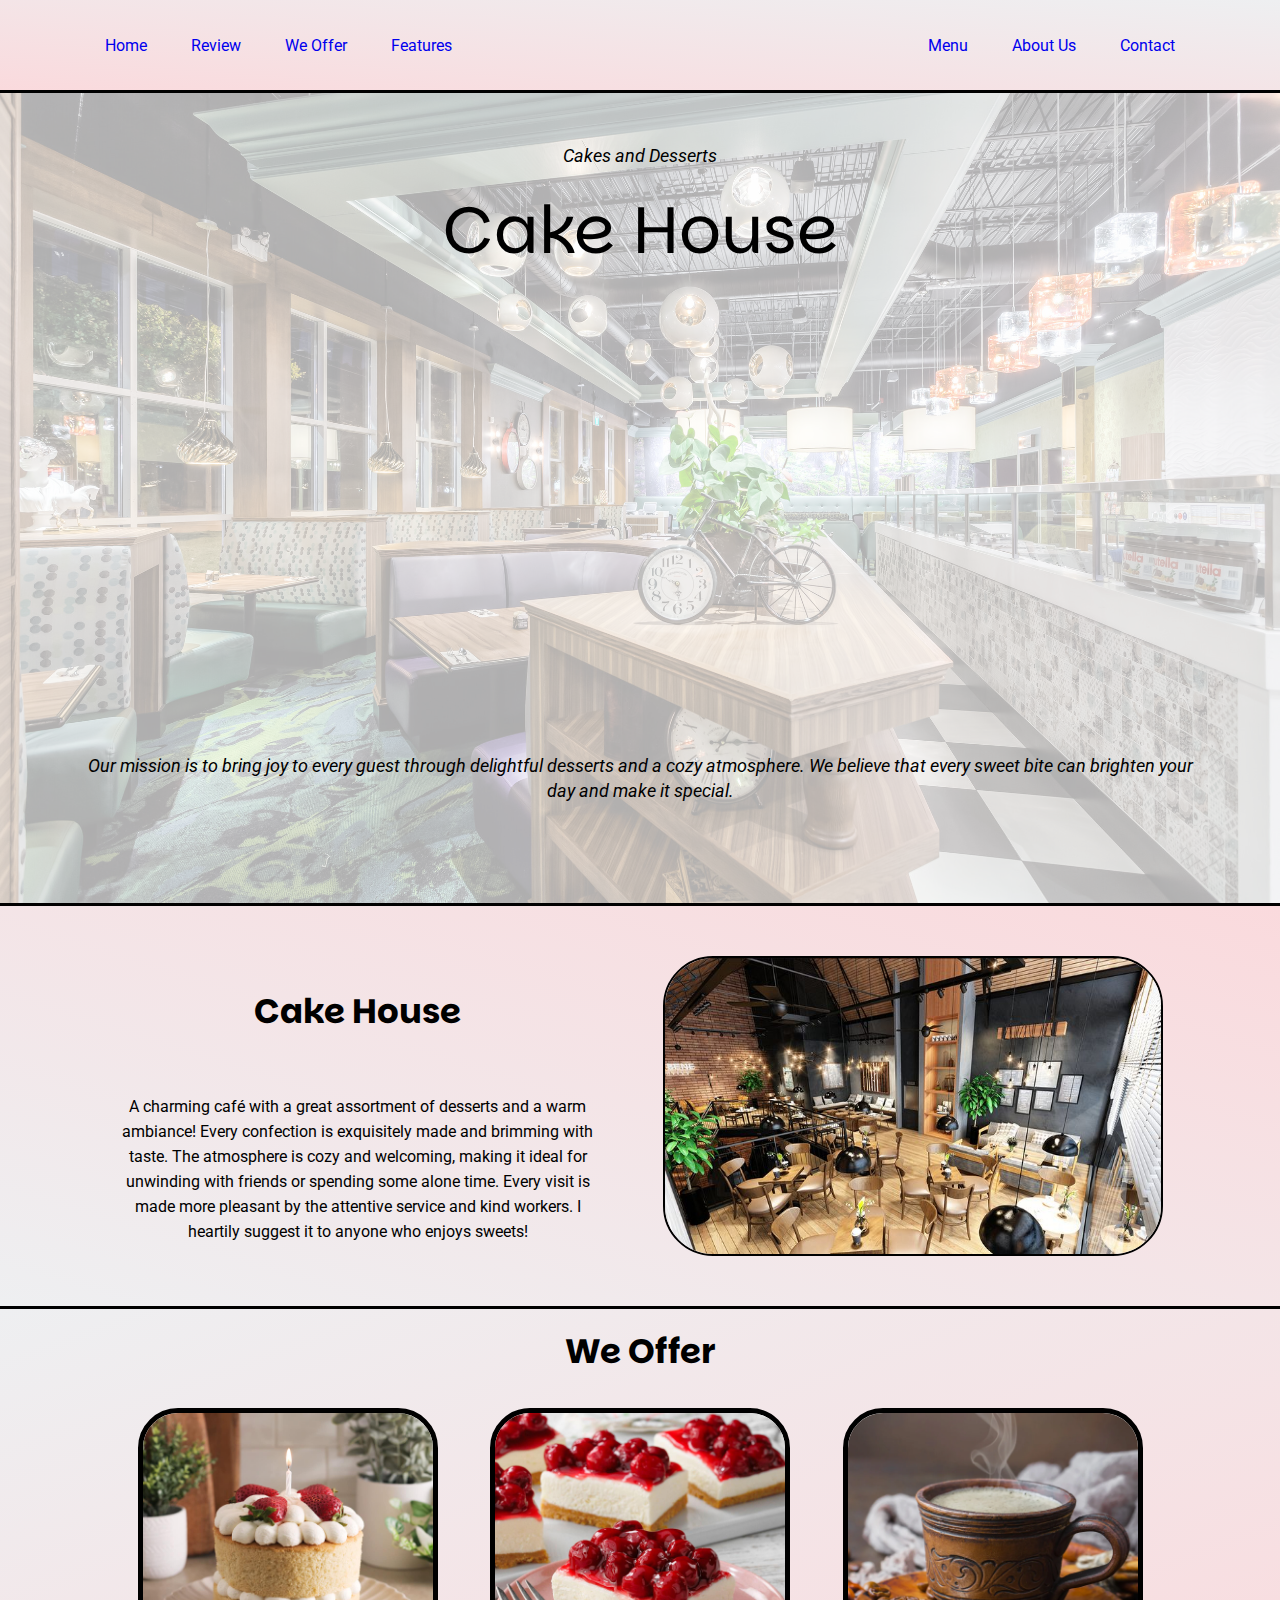
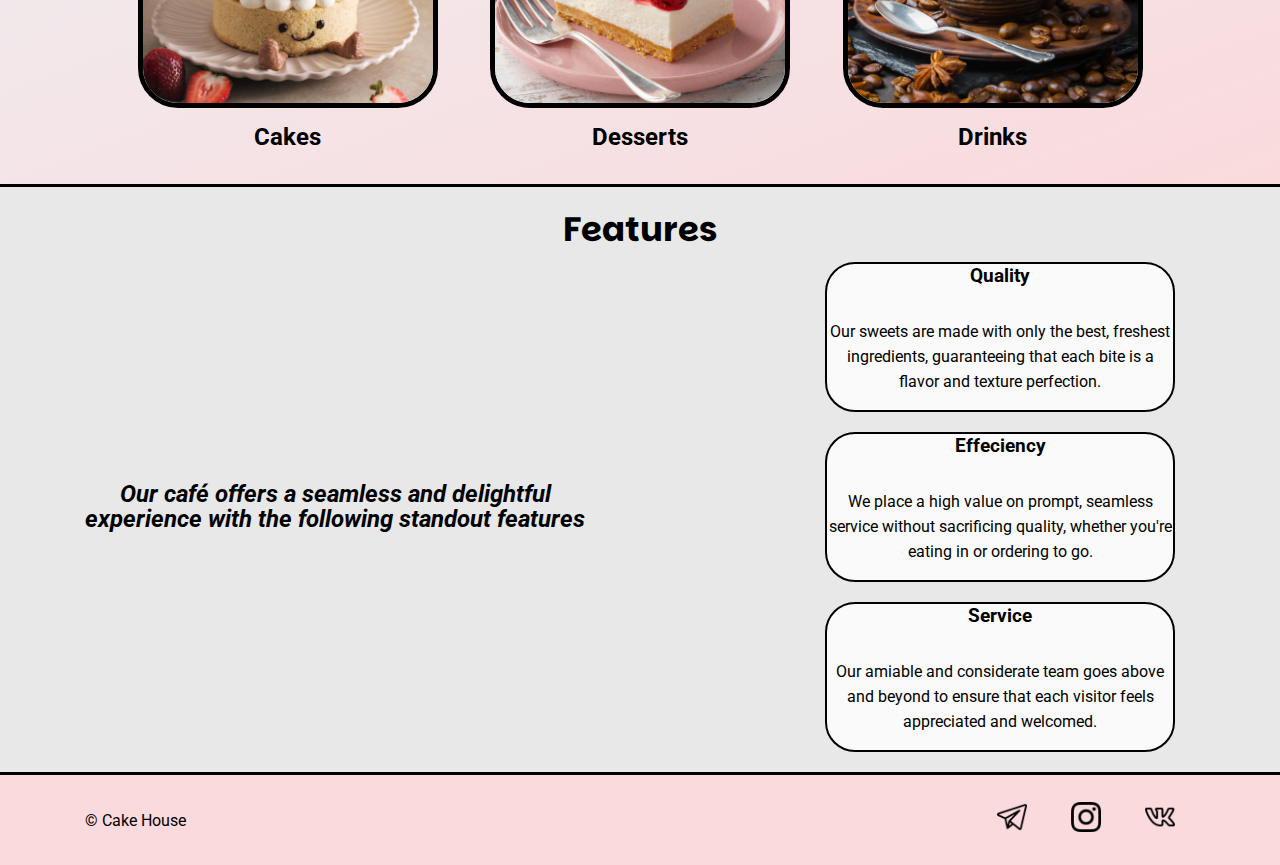
<file: index.html>
<!DOCTYPE html>
<html lang="en">
<head>
    <meta charset="UTF-8">
    <meta name="viewport" content="width=device-width, initial-scale=1.0">
    <title>Cake House</title>
    <link rel="stylesheet" href="/css/style.css">
</head>
<body>
    <header>
        <div class="container">
            <div class="wrapheader">
                <nav>
                    <a href="#home">Home</a>
                    <a href="#review">Review</a>
                    <a href="#why_select_us">We Offer</a>
                    <a href="#we_offer">Features</a>
                </nav>
                <ul class="nav_pages">
                    <a href="./home/menu.html">Menu</a>
                    <a href="/home/about-us.html">About Us</a>
                    <a href="/contacts/contacts.html">Contact</a>
                </ul>
            </div>
        </div>

    </header>
    
    <main id="home">
        <div class="container">
            <div class="wrapmain">
                <div class="primetxt">
                    <p>Cakes and Desserts</p>
                    <h1>Cake House</h1>
                </div>
                <p class="ppp">Our mission is to bring joy to every guest through delightful desserts and a cozy atmosphere. We believe that every sweet bite can brighten your day and make it special.</p>
            </div>
            

        </div>
    
    </main>

    <section id="review">
        <div class="container">
            <div class="wrapreview">
                <div class="text">
                    <h1>Cake House</h1>
                    <p>A charming café with a great assortment of desserts and a warm ambiance! Every confection is exquisitely made and brimming with taste. The atmosphere is cozy and welcoming, making it ideal for unwinding with friends or spending some alone time. Every visit is made more pleasant by the attentive service and kind workers. I heartily suggest it to anyone who enjoys sweets!</p>
                </div>
                <img src="images/main2.jpg" alt="img">
            </div>
            
        </div>
    </section>

    <section id="why_select_us">
        <div class="container">
            <h1>We Offer</h1>
                
            <div class="wrapselect">
                
                    <div class="card">
                        <img src="images/cake.jpg" alt="" >
                        <h2>Cakes</h2>
                    </div>
                    <div class="card">
                        <img src="images/desser.jpg" alt="" >
                        <h2>Desserts</h2>
                    </div>
                    <div class="card">
                        <img src="images/coffee.webp" alt="">
                        <h2>Drinks</h2>
                    </div>
                </div>
            </div>

        </div>
    </section>
    
    <section id="we_offer">
        <div class="container">
            <h1>Features</h1>
            <div class="wrapgalary">
                <div class="galary_txt">
                    <h2><i>Our café offers a seamless and delightful experience with the following standout features</i></h2>
                    
                </div>
                
                <div class="boxcards">
                    <div class="galarycards">
                        <h3>Quality</h3>
                    <p>Our sweets are made with only the best, freshest ingredients, guaranteeing that each bite is a flavor and texture perfection.</p>
                    
                    </div>

                    <div class="galarycards">
                        <h3>Effeciency</h3>
                        <p>We place a high value on prompt, seamless service without sacrificing quality, whether you're eating in or ordering to go.</p>
                      
                    </div>

                    <div class="galarycards">
                        <h3>Service</h3>
                        <p>Our amiable and considerate team goes above and beyond to ensure that each visitor feels appreciated and welcomed.</p>
                       
                    </div>
                </div>
                
               
                </div>
            </div>
        </div>
    </section>  
    
    <footer>
        <div class="container">
            <div class="wrapheader">
                <span>&copy; Cake House</span>
                <ul>
                    <a href="https://telegram.org/"><img src="images/tg-icon.png" alt=""></a>
                    <a href="https://www.instagram.com/"><img src="images/inst-icon.png" alt=""></a>
                    <a href="https://vk.com/"><img src="images/vk-icon.png" alt=""></a>
                    
                </ul>
            </div>

        </div>
    </footer>
</body>
</html>
</file>
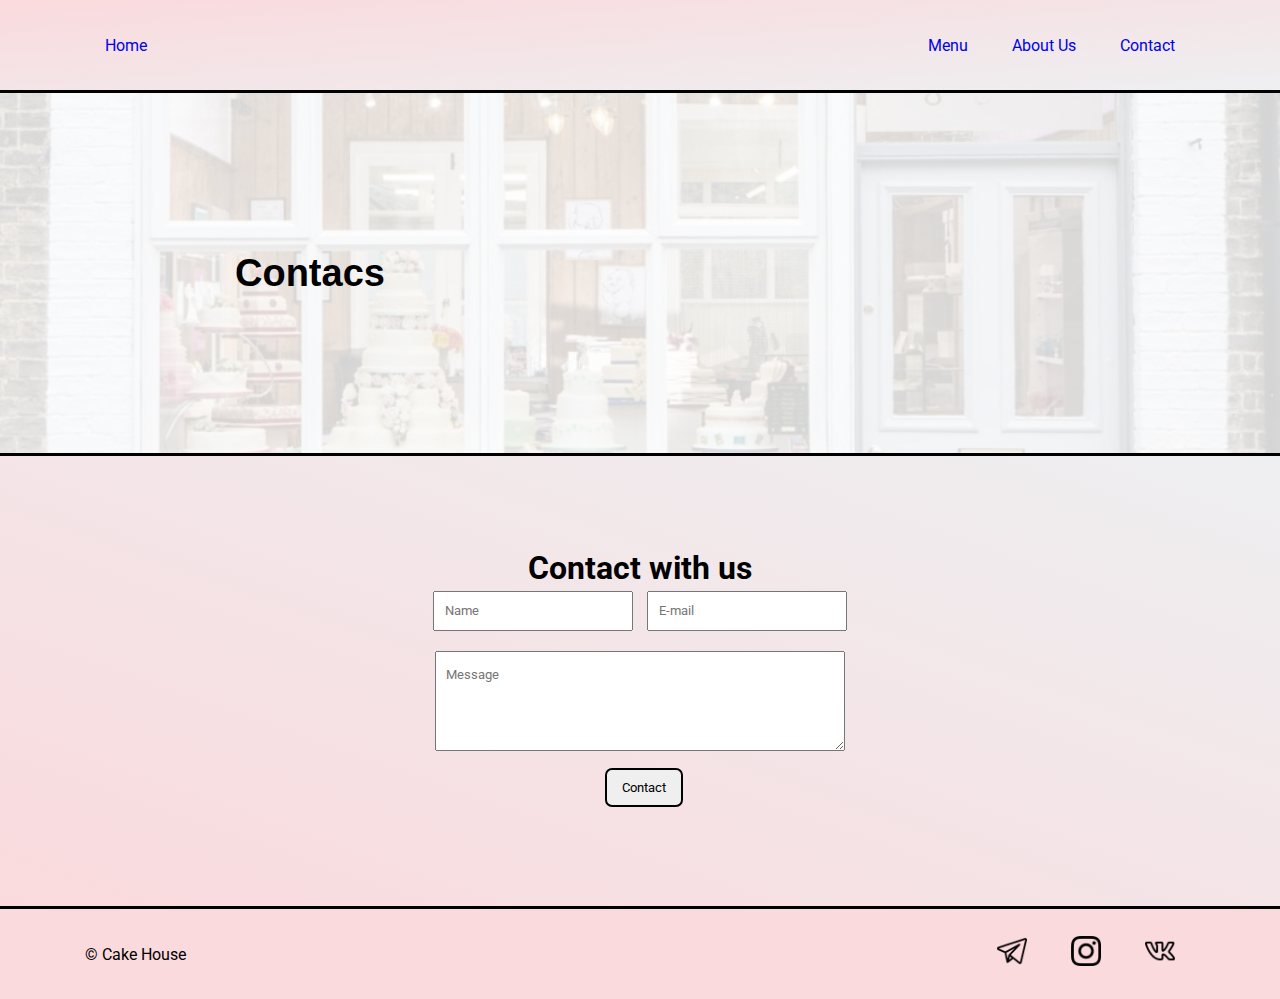
<file: contacts/contacts.html>
<!DOCTYPE html>
<html lang="en">
<head>
    <meta charset="UTF-8">
    <meta name="viewport" content="width=device-width, initial-scale=1.0">
    <title>Contacts</title>
    <link rel="stylesheet" href="../css/contacts.css">
</head>
<body>
    <header>
        <div class="container">
            <div class="wrapheader">
                <nav>
                    <a href="../index.html">Home</a>
                    
                </nav>
                <ul class="nav_pages">
                    <a href="../home/menu.html">Menu</a>
                    <a href="../home/about-us.html">About Us</a>
                    <a href="#">Contact</a>
                </ul>
            </div>
        </div>

    </header>
    <main>
        <div class="container">
            <div class="pic">
                <h1>Contacs</h1>
            </div>
        </div>
    </main>

    <section class="contacts">
        <div class="container">
            <div class="main_contacts">
                
                <div class="enter">
                    <h1>Contact with us</h1>
                    <div>
                        <div>
                            <input type="text" placeholder="Name">
                        <input type="text" placeholder="E-mail">
                        </div>
                        
                        <textarea name="Txt" id="dd" placeholder="Message"></textarea>
                        <button>Contact </button>
                    </div>
                </div>
            </div>
        </div>

    </section>
    <footer>
        <div class="container">
            <div class="wrapheader">
                <span>&copy; Cake House</span>
                <ul>
                    <a href="https://telegram.org/"><img src="../images/tg-icon.png" alt=""></a>
                    <a href="https://www.instagram.com/"><img src="../images/inst-icon.png" alt=""></a>
                    <a href="https://vk.com/"><img src="../images/vk-icon.png" alt=""></a>
                    
                </ul>
            </div>

        </div>
    </footer>
</body>
</html>
</file>
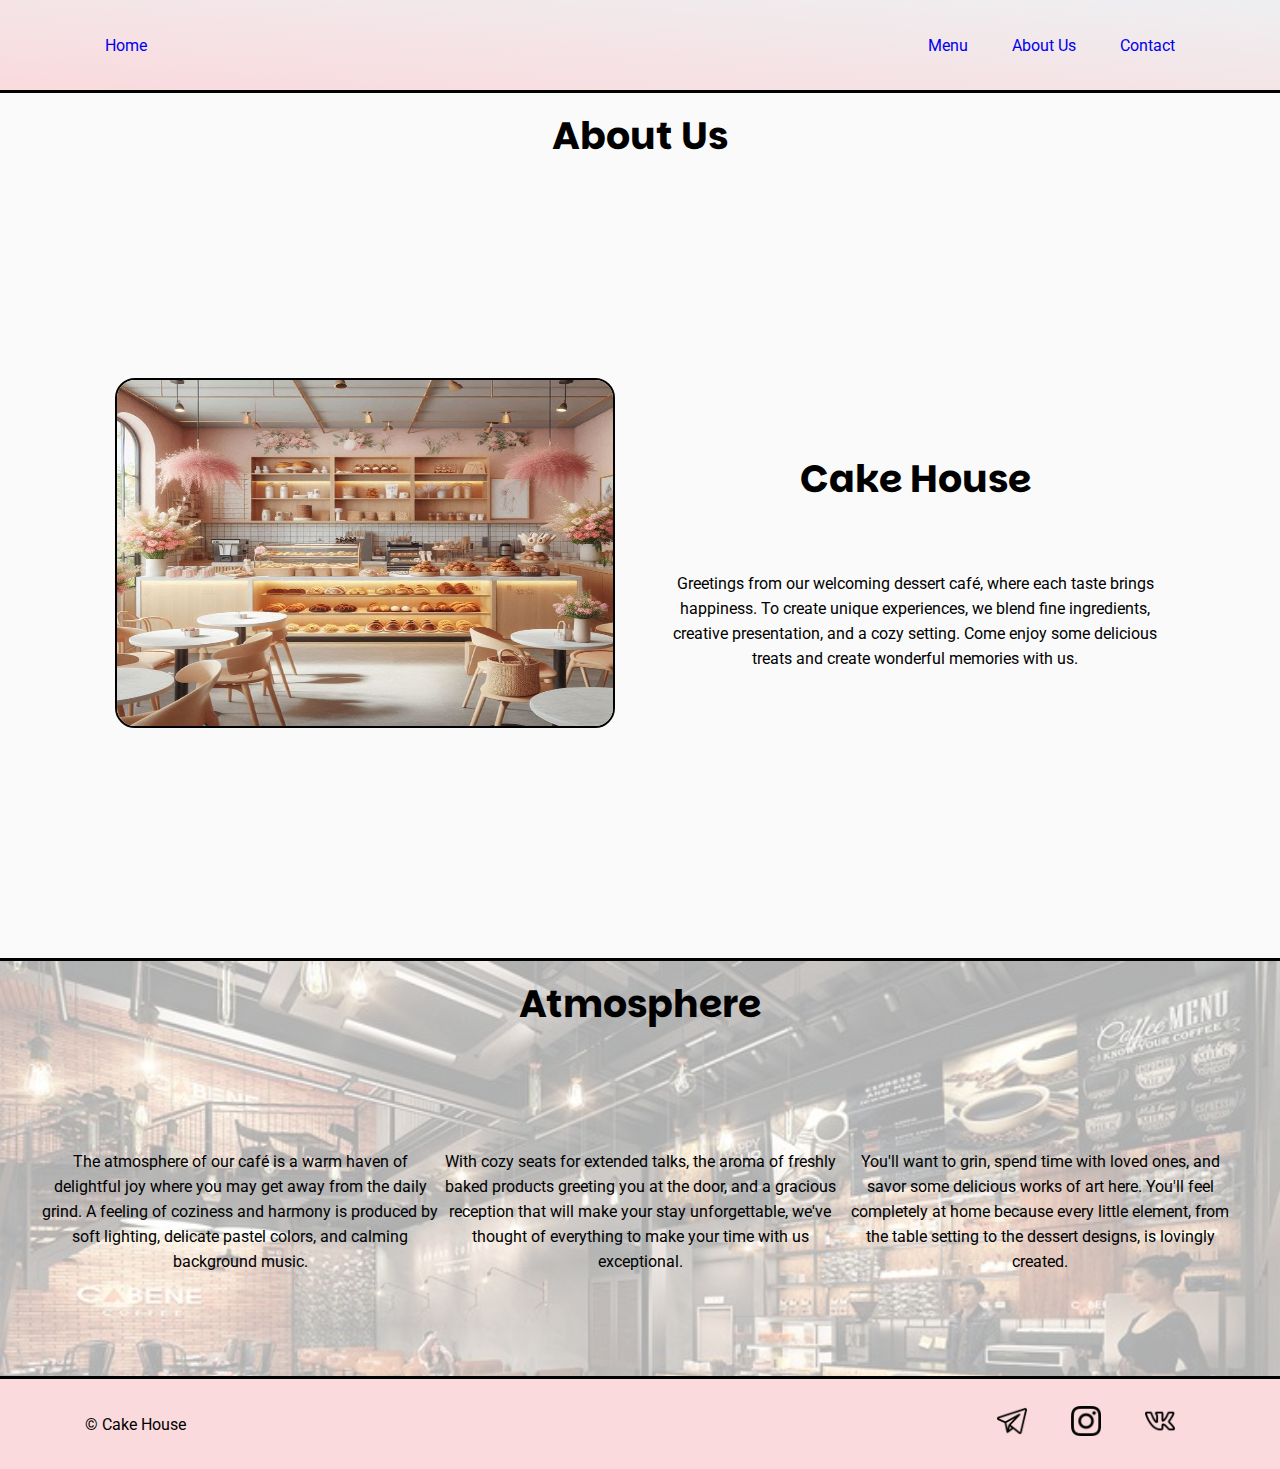
<file: home/about-us.html>
<!DOCTYPE html>
<html lang="en">
<head>
    <meta charset="UTF-8">
    <meta name="viewport" content="width=device-width, initial-scale=1.0">
    <title>About</title>
    <link rel="stylesheet" href="../css/about-us.css">
</head>
<body>
    <header>
        <div class="container">
            <div class="wrapheader">
                <nav>
                    <a href="../index.html">Home</a>
                    
                </nav>
                <ul class="nav_pages">
                    <a href="/home/menu.html">Menu</a>
                    <a href="#">About Us</a>
                    <a href="../contacts/contacts.html">Contact</a>
                </ul>
            </div>
        </div>

    </header>
    <main>
        <div class="container">
            <h1>About Us</h1>
            <div class="about">
                <img src="../images/cake-house.jpg" alt="">
                <div class="about_text">
                    <h1>Cake House</h1>
                    <p>Greetings from our welcoming dessert café, where each taste brings happiness. To create unique experiences, we blend fine ingredients, creative presentation, and a cozy setting. Come enjoy some delicious treats and create wonderful memories with us.</p>
                </div>
            </div>
        </div>
    </main>

    <section class="mission">
        <div class="container">
            <div class="missioncomplete">
                <h1>Atmosphere</h1>
                <div class="box">

                    <div class="box_text">
                        
                        <p>The atmosphere of our café is a warm haven of delightful joy where you may get away from the daily grind. A feeling of coziness and harmony is produced by soft lighting, delicate pastel colors, and calming background music.</p>

                            <p>With cozy seats for extended talks, the aroma of freshly baked products greeting you at the door, and a gracious reception that will make your stay unforgettable, we've thought of everything to make your time with us exceptional.</p>

                            <p>You'll want to grin, spend time with loved ones, and savor some delicious works of art here. You'll feel completely at home because every little element, from the table setting to the dessert designs, is lovingly created.</p>
                    </div>
                </div>
            </div> 
        </div>
    </section>

    

    <footer>
        <div class="container">
            <div class="wrapheader">
                <span>&copy; Cake House</span>
                <ul>
                    <a href="https://telegram.org/"><img src="../images/tg-icon.png" alt=""></a>
                    <a href="https://www.instagram.com/"><img src="../images/inst-icon.png" alt=""></a>
                    <a href="https://vk.com/"><img src="../images/vk-icon.png" alt=""></a>
                    
                </ul>
            </div>

        </div>
    </footer>

</body>
</html>
</file>
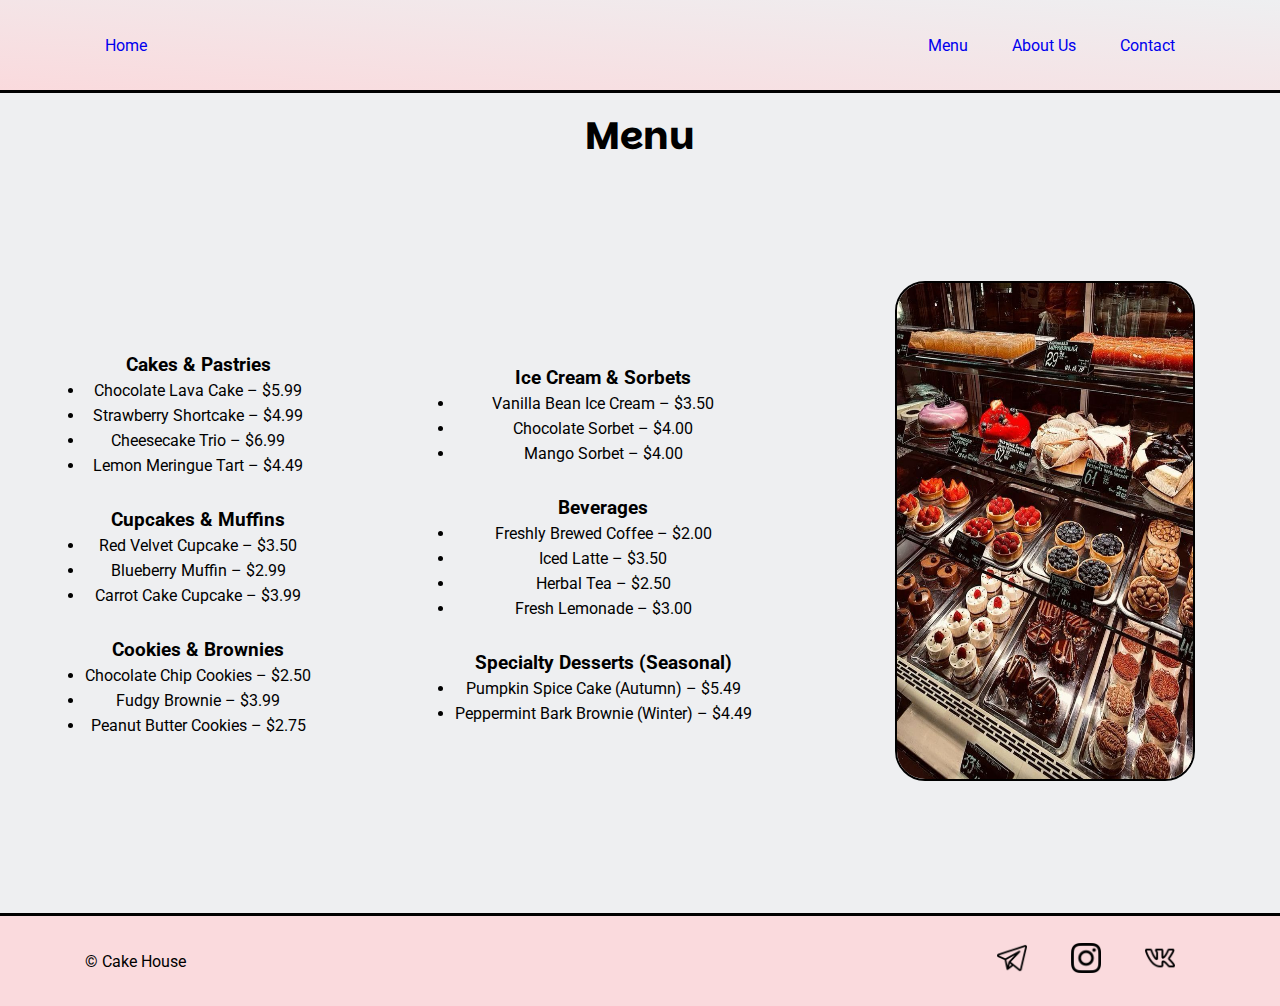
<file: home/menu.html>
<!DOCTYPE html>
<html lang="en">
<head>
    <meta charset="UTF-8">
    <meta name="viewport" content="width=device-width, initial-scale=1.0">
    <title>Menu</title>
    <link rel="stylesheet" href="../css/menu.css">
</head>
<body>
    <header>
        <div class="container">
            <div class="wrapheader">
                <nav>
                    <a href="../index.html">Home</a>
                    
                </nav>
                <ul class="nav_pages">
                    <a href="#">Menu</a>
                    <a href="about-us.html">About Us</a>
                    <a href="../contacts/contacts.html">Contact</a>
                </ul>
            </div>
        </div>
    </header>

    <main>

        <div class="container">
            <h1>Menu</h1>
            <div class="main_menu">
                <div class="list">
                    <h3>Cakes & Pastries</h3>
                <ul>
                    <li>Chocolate Lava Cake – $5.99</li>
                    <li>Strawberry Shortcake – $4.99</li>
                    <li>Cheesecake Trio – $6.99</li>
                    <li>Lemon Meringue Tart – $4.49</li>
                </ul>
                <h3>Cupcakes & Muffins</h3>
                    <ul>
                        <li>Red Velvet Cupcake – $3.50</li>
                        <li>Blueberry Muffin – $2.99</li>
                        <li>Carrot Cake Cupcake – $3.99</li>
                    </ul>
                    <h3>Cookies & Brownies</h3>
                    <ul>
                        <li>Chocolate Chip Cookies – $2.50</li>
                        <li> Fudgy Brownie – $3.99</li>
                        <li>Peanut Butter Cookies – $2.75</li>
                    </ul>
                       
                       
                        
                </div>

                <div class="list2">
                    

                    <h3>Ice Cream & Sorbets</h3>
                        <ul>
                            <li>Vanilla Bean Ice Cream – $3.50</li>
                            <li>Chocolate Sorbet – $4.00</li>
                            <li>Mango Sorbet – $4.00</li>
                        </ul>
                        
                        <h3>Beverages</h3>
                        <ul>
                            <li>Freshly Brewed Coffee – $2.00</li>
                            <li> Iced Latte – $3.50</li>
                            <li> Herbal Tea – $2.50</li>
                            <li>Fresh Lemonade – $3.00</li>
                        </ul>
                       
                        <h3>Specialty Desserts (Seasonal)</h3>
                        <ul>
                            <li>Pumpkin Spice Cake (Autumn) – $5.49</li>
                            <li>Peppermint Bark Brownie (Winter) – $4.49</li>
                        
                        </ul>
                </div>
                
                        
                        
                        
                    
                <img src="../images/menu1.jpg" alt="img">
            </div>
        </div>
    </main>





    <footer>
        <div class="container">
            <div class="wrapheader">
                <span>&copy; Cake House</span>
                <ul>
                    <a href="https://telegram.org/"><img src="../images/tg-icon.png" alt=""></a>
                    <a href="https://www.instagram.com/"><img src="../images/inst-icon.png" alt=""></a>
                    <a href="https://vk.com/"><img src="../images/vk-icon.png" alt=""></a>
                    
                </ul>
            </div>

        </div>
    </footer>
    
</body>
</html>
</file>
<file: css/style.css>
@import url('https://fonts.googleapis.com/css2?family=Parkinsans:wght@300..800&family=Roboto:ital,wght@0,100;0,300;0,400;0,500;0,700;0,900;1,100;1,300;1,400;1,500;1,700;1,900&display=swap');

* {
    margin: 0;
    padding: 0;
    box-sizing: border-box;
    scroll-behavior: smooth;
    font-family: "Roboto", sans-serif;
    line-height: 25px;
}

.container {
    width: 1110px;
    text-align: center;
    h1, p {
        padding-top: 30px;
    }

}


header {
    background: linear-gradient( to top right, #FADADD, #EEEFF1) ;
    display: flex;
    justify-content: center;
    border-bottom: 3px solid black;
}

.wrapheader {
    display: flex;
    justify-content: space-between;
    height: 10dvh;
    align-items: center;

    nav {

        
        a {
            
            padding: 15px 20px;
            text-decoration: none;
            border: 0px solid #FFE4E1;
            border-radius: 15px;
            transition: 0.5s;
        }

        a:hover {
            background-color: white;
            text-decoration: underline;
        }
    }

    .nav_pages {
        a {
            gap: 50px;
            padding: 15px 20px;
            text-decoration: none;
            border: 0px solid #FFE4E1;
            border-radius: 15px;
            transition: 0.5s;
        }

        a:hover {
            background-color: white;
            text-decoration: underline;
        }
    }
}

main {
    background-color: #E8E8E8;
    background-image: url(../images/main_picture.jpg), linear-gradient(rgba(0, 0, 0, 0.8), rgba(0, 0, 0, 0.8));
    background-attachment: scroll;
    background-repeat: no-repeat;
    background-size: cover;
    background-position: center;
    background-blend-mode: overlay;
   
    display: flex;
    justify-content: center;
    border-bottom: 3px solid black;
}

.wrapmain {
    display: flex;
    justify-content: space-between;
    text-align: center;
    flex-direction: column;
    height: 90dvh;


    p {
        font-size: 18px;
        font-style: italic;
        padding: 50px 0 0 0;
        
        
    }

    h1 {
        padding-top: 50px;
        padding-bottom: 50px;
        font-size: 66px;
        font-weight: 400;
        font-family: "Parkinsans", sans-serif;
    }
    .ppp {
        padding-bottom: 100px;
    }
}


#review {
    background: linear-gradient( to bottom left, #FADADD, #EEEFF1) ;
    display: flex;
    justify-content: center;
    border-bottom: 3px solid black;

}

.wrapreview {
    display: flex;
    justify-content: space-around;
    height: 400px;
    align-items: center;

    img {
        width: 500px;
        height: 300px;
        border: 2px solid black;
        border-radius: 50px;
    }

    .text   {
        width: 480px;

        h1 {
            padding-bottom: 40px;
            font-family: "Parkinsans", sans-serif;
            font-size: 34px;
        }
    }
}

#why_select_us {
    background: linear-gradient( to left top, #FADADD, #EEEFF1) ;
    display: flex;
    justify-content: center;
    border-bottom: 3px solid black;

    h1 {
        font-size: 34px;
        font-family: "Parkinsans", sans-serif;
        padding-bottom: 20px;
    }
}

.wrapselect {
    height: 400px;
    text-align: center;
    display: flex;
    justify-content: space-evenly;
    align-items: center;

 
    .card {
        h2 {
            padding: 10px 0;
        }
    }
    img {
        height: 300px;
        width: 300px;
        background-color: white;
        border: 5px solid  black;
        border-radius: 40px;
       
    }
}

#we_offer {
    background-color: #E8E8E8;
    display: flex;
    justify-content: center;
    border-bottom: 3px solid black;

    h1 {
        font-size: 34px;
        font-family: "Parkinsans", sans-serif;
    }
}
.boxby {
    height: 500px;
    display: flex;
         
}


.wrapgalary {
    
    display: flex;
    justify-content: space-between;
    align-items: center;
    
    .galary_txt {
        text-align: center;
        width: 500px;
        
    }

    .galarycards {
        width: 350px;
        height: 150px;
        background-color: #FAFAFA;
        border: 2px solid black;
        border-radius: 30px;
        margin: 20px;
    }
}

footer {
    background-color: #FADADD;
    height: 10dvh;
    display: flex;
    justify-content: center;

    img {
        width: 30px;
        height: 30px;
    }

    a {
        margin: 0 20px;
    
    }
    

}
</file>
<file: css/contacts.css>
@import url('https://fonts.googleapis.com/css2?family=Roboto:ital,wght@0,100;0,300;0,400;0,500;0,700;0,900;1,100;1,300;1,400;1,500;1,700;1,900&display=swap');

* {
    margin: 0;
    padding: 0;
    box-sizing: border-box;
    scroll-behavior: smooth;
    font-family: "Roboto", sans-serif;
    line-height: 25px;
}
header {
    background: linear-gradient( to bottom right, #FADADD, #EEEFF1) ;
    display: flex;
    justify-content: center;
    border-bottom: 3px solid black;
}

.container {
    width: 1110px;
    text-align: center;

}

.wrapheader {
    display: flex;
    justify-content: space-between;
    height: 10dvh;
    align-items: center;

    nav {

        
        a {
            
            padding: 15px 20px;
            text-decoration: none;
            border: 0px solid #FFE4E1;
            border-radius: 15px;
            transition: 0.5s;
        }

        a:hover {
            background-color: white;
            text-decoration: underline;
        }
    }

    .nav_pages {
        a {
            gap: 50px;
            padding: 15px 20px;
            text-decoration: none;
            border: 0px solid #FFE4E1;
            border-radius: 15px;
            transition: 0.5s;
        }

        a:hover {
            background-color: white;
            text-decoration: underline;
        }
    }
}

main {
    background-color: #E8E8E8;
    background-image: url(../images/contacts-bgc.jpg);
    background-attachment: scroll;
    background-repeat: no-repeat;
    background-size: cover;
    background-position: center;
    background-blend-mode: overlay;
    
    display: flex;
    justify-content: center;
    border-bottom: 3px solid black;
}

.pic {
    height: 40dvh;
    display: flex;
    justify-content: start;
    align-items: center;
    font-weight: 500;
    h1 {
        padding-left: 150px;
        font-family: "Parkinsans", sans-serif;
        font-size: 38px;
    }
}

.contacts {
    
    background: linear-gradient( to top right, #FADADD, #EEEFF1) ;
    border-bottom: 3px solid black;
    display: flex;
    justify-content: center;
}

.main_contacts {
    height: 50dvh;
    display: flex;
    justify-content: center;
    align-items: center;
}

.enter {
    input {
        margin: 10px 5px;
        width: 200px;
        height: 40px;
        padding: 10px;
    }
    textarea {
        margin: 10px;
        padding: 10px;
        width: 410px;
        height: 100px;
    }
    button {
        padding: 5px 15px;
        border: 2px solid black;
        border-radius: 7px;
        display: block;
        margin-left: 180px
    }
}

footer {
    background-color: #FADADD;
    height: 10dvh;
    display: flex;
    justify-content: center;
    

    img {
        width: 30px;
        height: 30px;
    }

    a {
        margin: 0 20px;
    
    }
    

}
</file>
<file: css/about-us.css>
@import url('https://fonts.googleapis.com/css2?family=Parkinsans:wght@300..800&family=Roboto:ital,wght@0,100;0,300;0,400;0,500;0,700;0,900;1,100;1,300;1,400;1,500;1,700;1,900&display=swap');

* {
    margin: 0;
    padding: 0;
    box-sizing: border-box;
    scroll-behavior: smooth;
    font-family: "Roboto", sans-serif;
    line-height: 25px;
}

.container {
    width: 1110px;
    text-align: center;
    h1, p {
        padding-top: 30px;
    }

}


header {
    background: linear-gradient( to top right, #FADADD, #EEEFF1) ;
    display: flex;
    justify-content: center;
    border-bottom: 3px solid black;
}

.wrapheader {
    display: flex;
    justify-content: space-between;
    height: 10dvh;
    align-items: center;

    nav {

        
        a {
            
            padding: 15px 20px;
            text-decoration: none;
            border: 0px solid #FFE4E1;
            border-radius: 15px;
            transition: 0.5s;
        }

        a:hover {
            background-color: white;
            text-decoration: underline;
        }
    }

    .nav_pages {
        a {
            gap: 50px;
            padding: 15px 20px;
            text-decoration: none;
            border: 0px solid #FFE4E1;
            border-radius: 15px;
            transition: 0.5s;
        }

        a:hover {
            background-color: white;
            text-decoration: underline;
        }
    }
}
main {
    background-color: #FAFAFA  ;
    display: flex;
    justify-content: center;
    border-bottom: 3px solid black;

    h1 {
        font-family: "Parkinsans", sans-serif;
        font-size: 38px;
    }
}

.about {
    display: flex;
    justify-content: center;
    height: 90dvh;
    align-items:center ;
    gap:50px;

    img {
        width: 500px;
        height: 350px;
        border: 2px solid black;
        border-radius: 20px;
    }

    .about_text {
        width: 500px;

        p {
            margin-top: 50px;
        }
    }
}

.mission {
    background-color: #E8E8E8;
    background-image: url(../images/cake-house-2.jpg), linear-gradient(rgba(0, 0, 0, 0.8), rgba(0, 0, 0, 0.8));
    background-attachment: scroll;
    background-repeat: no-repeat;
    background-size: cover;
    background-position: top;
    background-blend-mode: overlay;

    display: flex;
    justify-content: center;
    border-bottom: 3px solid black;

    h1 {
        font-size: 38px;
        font-family: "Parkinsans", sans-serif;
    }
}

.box {
    height: 40dvh;
    display: flex;
    justify-content: center;
    align-items: center;

    img {
        width: 500px;
        height: 350px;
    }

    .box_text {
        display: flex;
        justify-content: space-evenly;
        p {
            width: 400px;
        }
    }
}



footer {
    background-color: #FADADD;
    height: 10dvh;
    display: flex;
    justify-content: center;

    img {
        width: 30px;
        height: 30px;
    }

    a {
        margin: 0 20px;
    
    }
    

}
</file>
<file: css/menu.css>
@import url('https://fonts.googleapis.com/css2?family=Parkinsans:wght@300..800&family=Roboto:ital,wght@0,100;0,300;0,400;0,500;0,700;0,900;1,100;1,300;1,400;1,500;1,700;1,900&display=swap');

* {
    margin: 0;
    padding: 0;
    box-sizing: border-box;
    scroll-behavior: smooth;
    font-family: "Roboto", sans-serif;
    line-height: 25px;
}

.container {
    width: 1110px;
    text-align: center;
    h1, p {
        padding-top: 30px;
    }

}


header {
    background: linear-gradient( to top right, #FADADD, #EEEFF1) ;
    display: flex;
    justify-content: center;
    border-bottom: 3px solid black;
}

.wrapheader {
    display: flex;
    justify-content: space-between;
    height: 10dvh;
    align-items: center;

    nav {

        
        a {
            
            padding: 15px 20px;
            text-decoration: none;
            border: 0px solid #FFE4E1;
            border-radius: 15px;
            transition: 0.5s;
        }

        a:hover {
            background-color: white;
            text-decoration: underline;
        }
    }

    .nav_pages {
        a {
            gap: 50px;
            padding: 15px 20px;
            text-decoration: none;
            border: 0px solid #FFE4E1;
            border-radius: 15px;
            transition: 0.5s;
        }

        a:hover {
            background-color: white;
            text-decoration: underline;
        }
    }
}

main {
    display: flex;
    justify-content: center ;
    background-color: #EEEFF1;
    border-bottom: 3px solid black;

    h1 {
        font-size: 38px;
        font-family: "Parkinsans", sans-serif;
    }
    
}

.main_menu {
    height: 85dvh;
    display: flex;
    justify-content: space-between;
    align-items: center;
    text-align: center;

    img {
        width: 300px;
        height: 500px;
        border: 2px solid black;   
        border-radius: 30px; 
    }
    h3 {
        padding-top: 30px;
    }
}



footer {
    background-color: #FADADD;
    height: 10dvh;
    display: flex;
    justify-content: center;

    img {
        width: 30px;
        height: 30px;
    }

    a {
        margin: 0 20px;
    
    }
    

}
</file>
